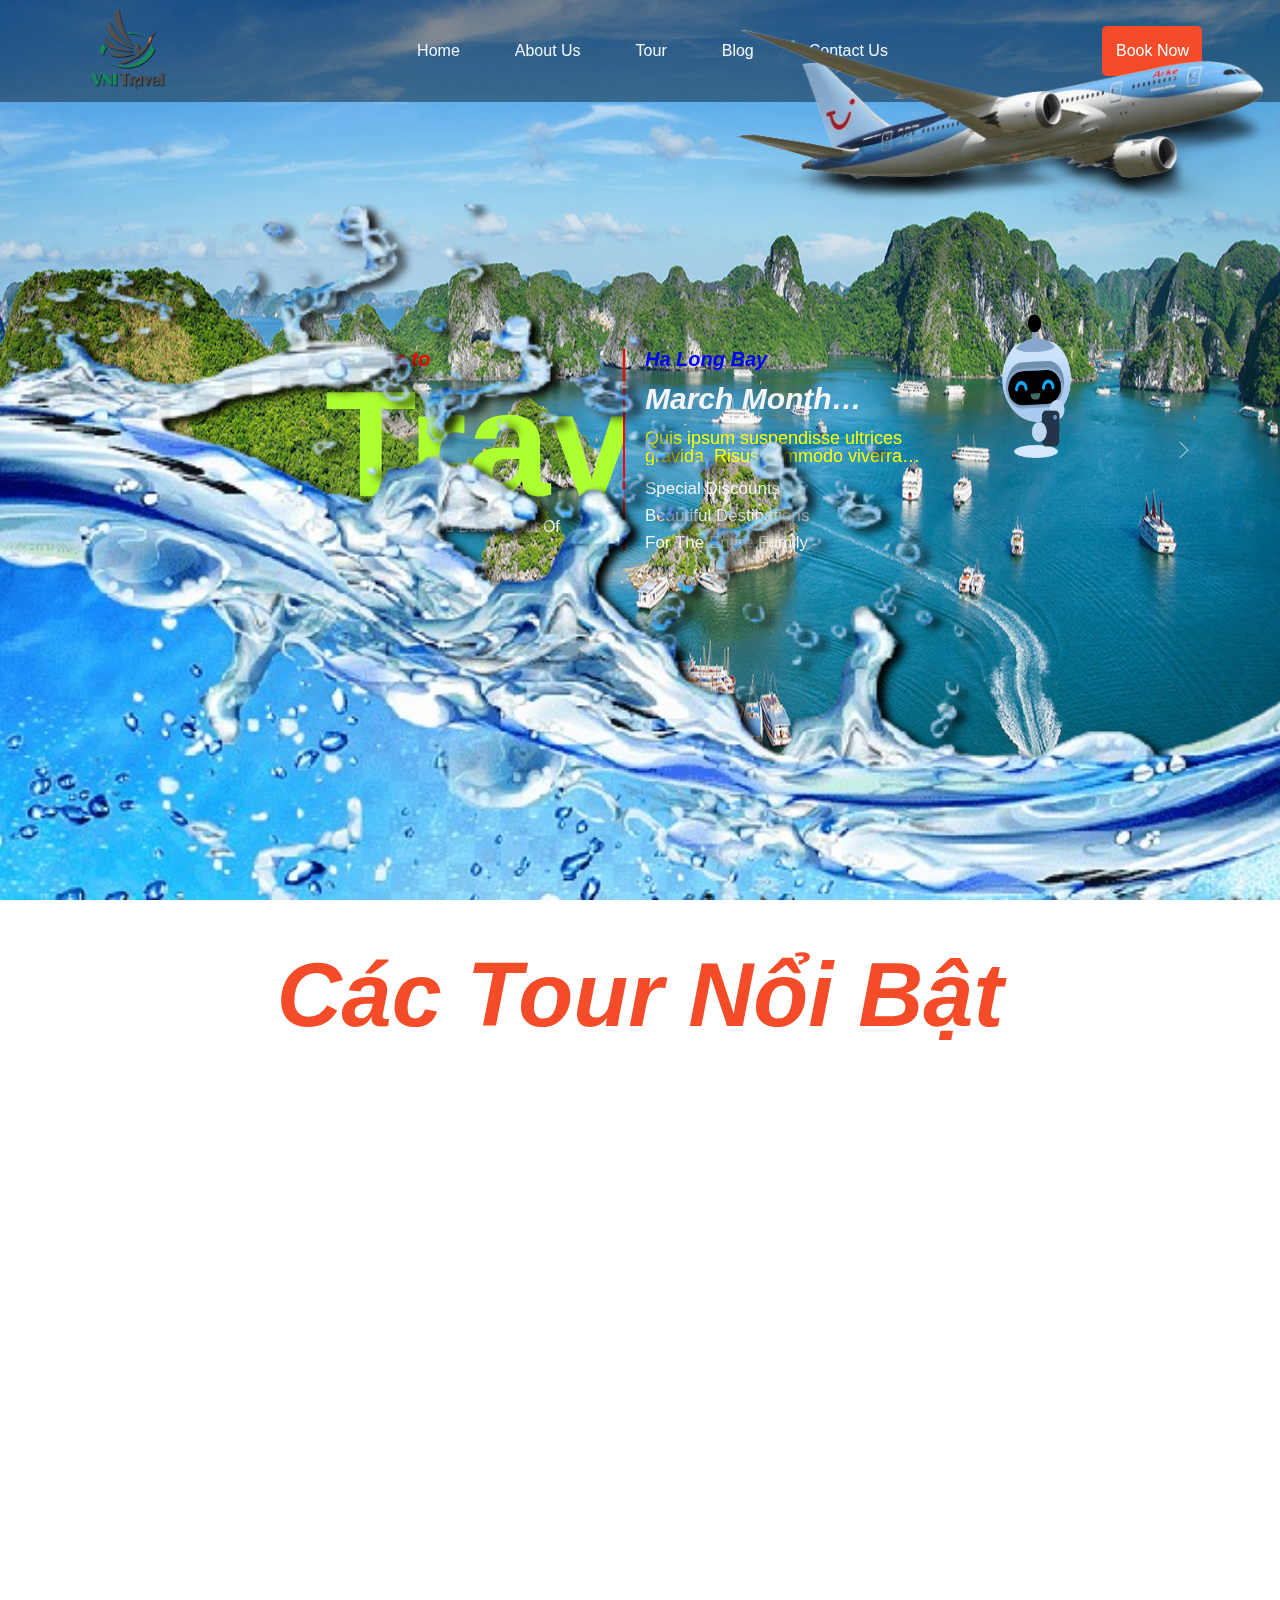
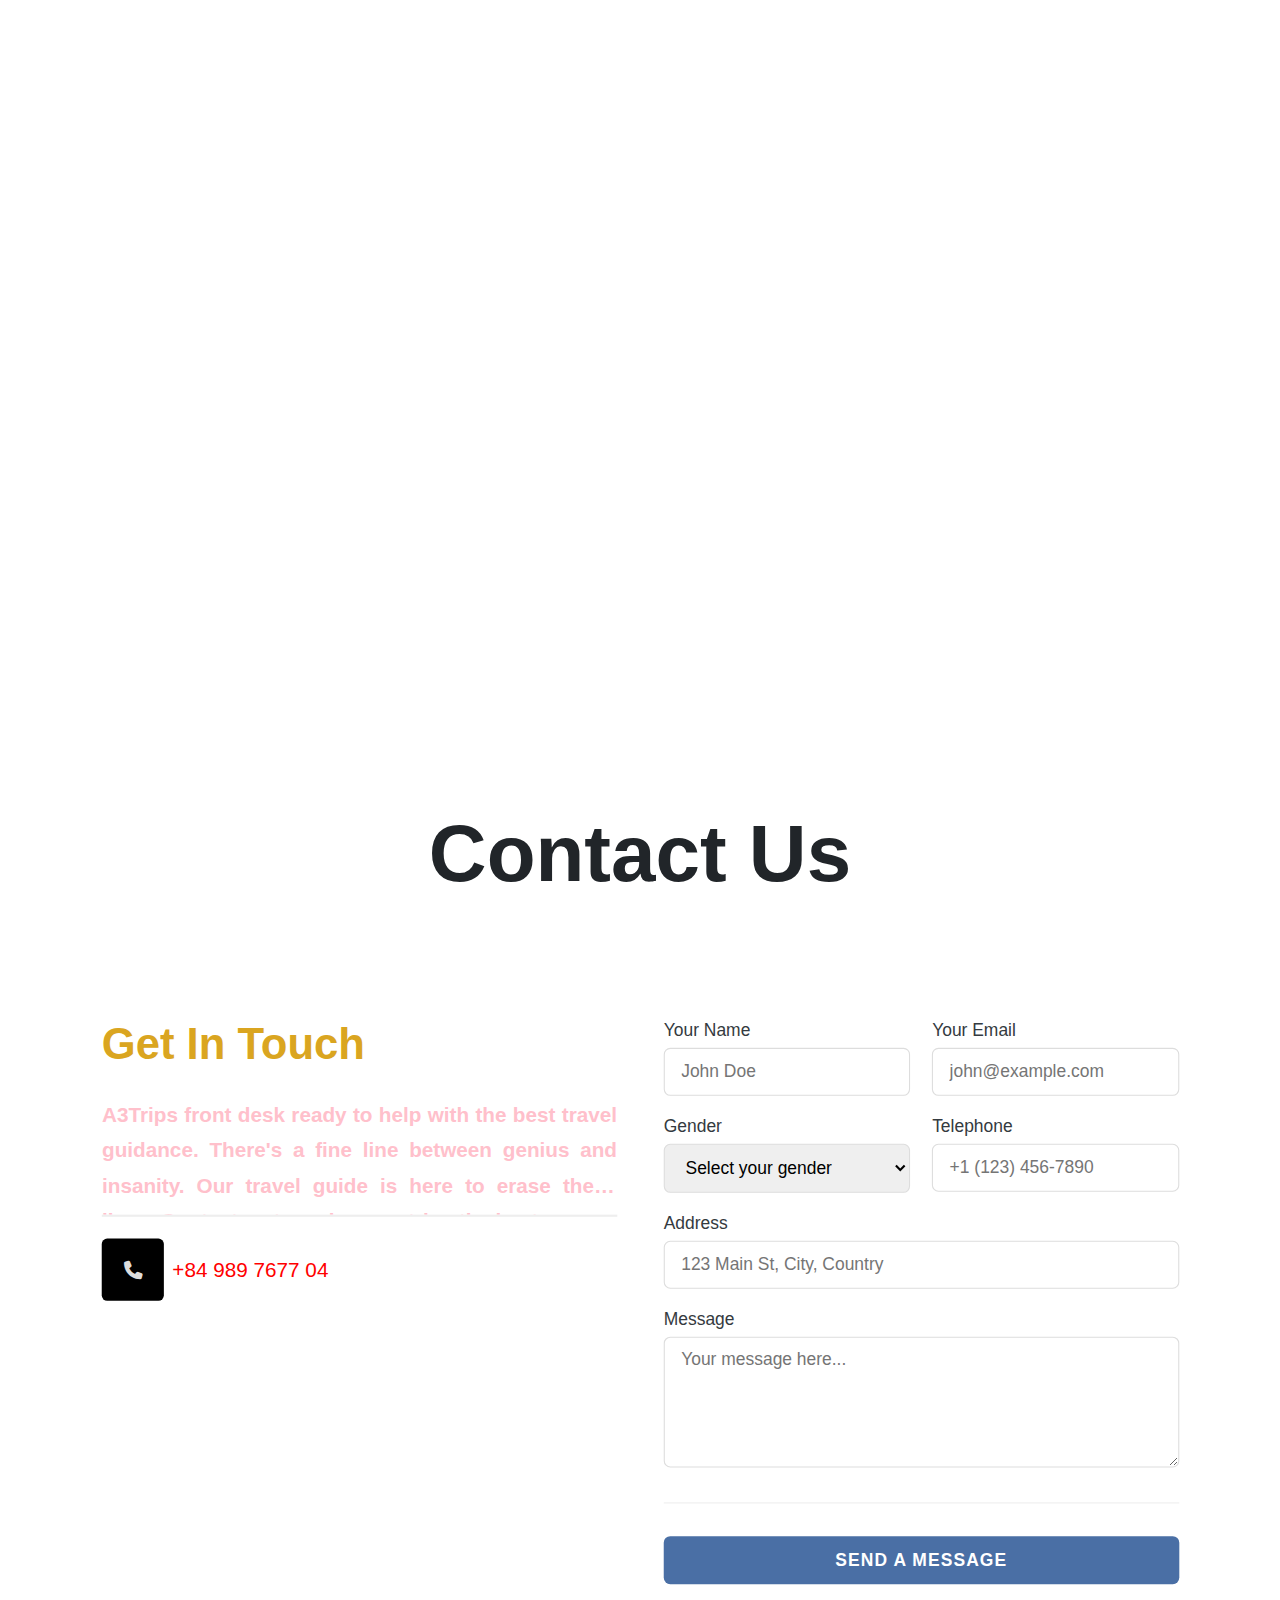
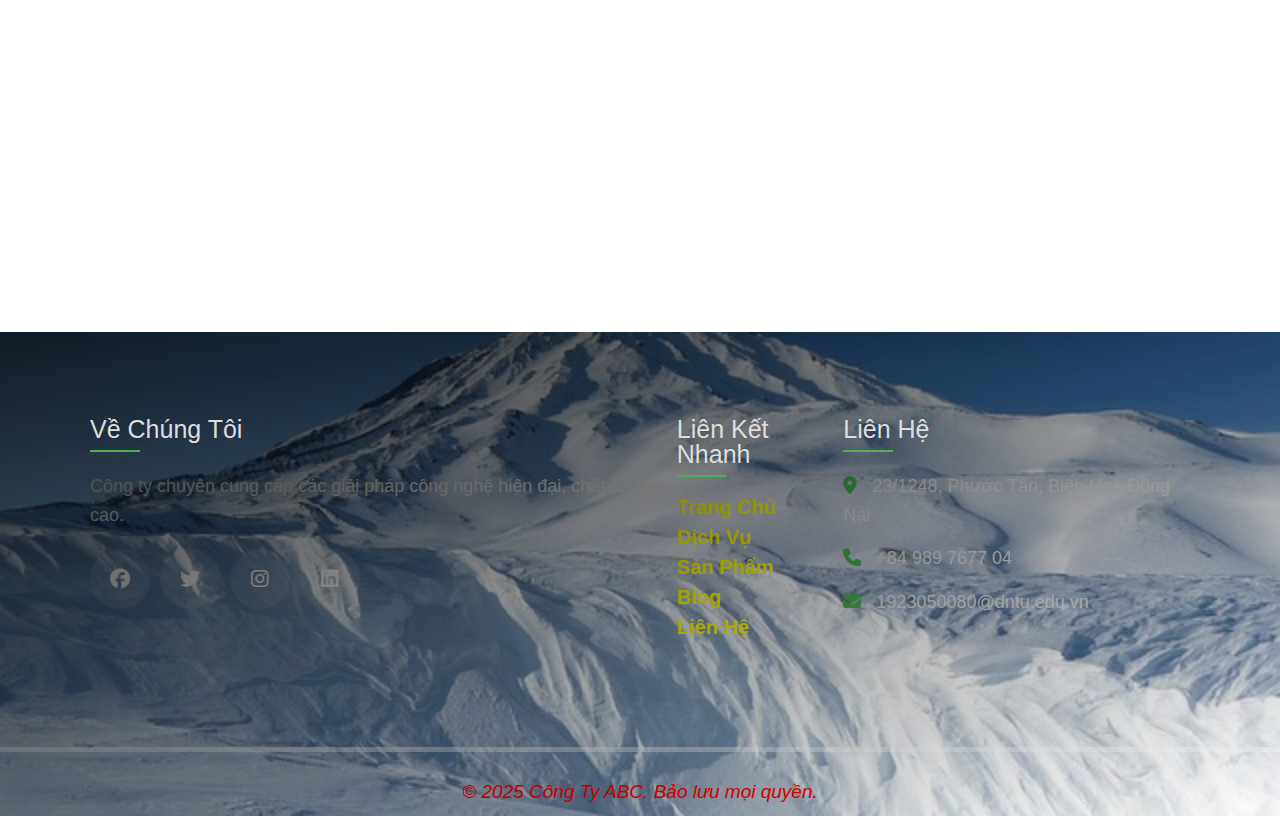
<file: index.html>
<!DOCTYPE html>
<html lang="en">
    <head>
        <meta charset="UTF-8" />
        <meta name="viewport" content="width=device-width, initial-scale=1.0" />
        <title>Travel</title>
        <!-- Fonts -->
        <!-- ICON -->
        <link
            rel="stylesheet"
            href="./assets/icons/fontawesome-free-6.6.0-web/fontawesome-free-6.6.0-web/css/all.min.css"
        />
        <!-- Bootstrap CSS -->
        <link
            href="https://cdn.jsdelivr.net/npm/bootstrap@5.3.0/dist/css/bootstrap.min.css"
            rel="stylesheet"
        />
        <!-- CSS -->
        <link rel="stylesheet" href="./assets/css/reset.css" />
        <link rel="stylesheet" href="./assets/css/styles.css" />
        <link rel="stylesheet" href="./assets/css/responsive.css" />
    </head>
    <body>
        <!-- robot -->
        <div class="robot">
            <img src="./assets/imgs/robot-2.gif" alt="robot" />
        </div>
        <!-- Plane -->
        <div class="plane">
            <img src="./assets/imgs/plane.png" alt="plane" />
        </div>
        <!-- wave -->
        <div class="wave"></div>

        <!-- Tour -->
        <!-- Content model robot -->
        <div class="content_model_robot">
            <img
                class="model_robot-img"
                src="./assets/imgs/dragon.png"
                alt="model-robot"
            />
            <span class="text-line text_model_robot"> </span>
        </div>

        <!-- Header -->
        <header class="header">
            <div class="container content_header">
                <a href=""
                    ><img class="logo" src="./assets/imgs/Logo.png"
                    alt="travel"</a
                >

                <!-- nav -->
                <nav>
                    <ul class="list">
                        <li class="item"><a href="#">Home</a></li>
                        <li class="item"><a href="">About Us</a></li>
                        <li class="item"><a href="#Tour">Tour</a></li>
                        <li class="item"><a href="">Blog</a></li>
                        <li class="item"><a href="#Contact">Contact Us</a></li>
                    </ul>
                </nav>
                <!-- btn_header -->
                <div class="btn btn_header">
                    <span>Book Now</span>
                </div>

                <!-- menu tablet and mobile -->
                 <div class="menu_tablet_and_mobile">
                    <input type="checkbox" id="menu-toggle" class="menu-toggle">
                    <label for="menu-toggle" class="menu-icon">
                      <i class="fas fa-bars"></i>
                    </label>
                    <ul id="list" class="list_tablet-mobile">
                        <li class="item_tablet-mobile"><a href="#">Home</a></li>
                        <li class="item_tablet-mobile"><a href="">About Us</a></li>
                        <li class="item_tablet-mobile"><a href="#Tour">Tour</a></li>
                        <li class="item_tablet-mobile"><a href="">Blog</a></li>
                        <li class="item_tablet-mobile"><a href="#Contact">Contact Us</a></li>
                    </ul>
            </div>
        </header>

        <!-- banner -->
        <!-- Carousel -->
        <div id="demo" class="carousel slide banner" data-bs-ride="carousel">
            <!-- Indicators/dots -->
            <div class="carousel-indicators">
                <button
                    type="button"
                    data-bs-target="#demo"
                    data-bs-slide-to="0"
                    class="active"
                ></button>
                <button
                    type="button"
                    data-bs-target="#demo"
                    data-bs-slide-to="1"
                ></button>
                <button
                    type="button"
                    data-bs-target="#demo"
                    data-bs-slide-to="2"
                ></button>
            </div>

            <!-- The slideshow/carousel -->
            <div class="carousel-inner">
                <div class="carousel-item active">
                    <img
                        src="./assets/imgs/banner.jpg"
                        alt="Los Angeles"
                        class="d-block w-100 img_banner"
                    />
                </div>
                <div class="carousel-item">
                    <img
                        src="./assets/imgs/banner-4.jpg"
                        alt="Chicago"
                        class="d-block w-100 img_banner"
                    />
                </div>
                <div class="carousel-item">
                    <img
                        src="./assets/imgs/banner-3.jpg"
                        alt="New York"
                        class="d-block w-100 img_banner"
                    />
                </div>
            </div>

            <!-- Left and right controls/icons -->
            <button
                class="carousel-control-prev"
                type="button"
                data-bs-target="#demo"
                data-bs-slide="prev"
            >
                <span class="carousel-control-prev-icon"></span>
            </button>
            <button
                class="carousel-control-next"
                type="button"
                data-bs-target="#demo"
                data-bs-slide="next"
            >
                <span class="carousel-control-next-icon"></span>
            </button>

            <!-- content_banner -->
            <div class="content">
                <div class="colum_left">
                    <span>It,s Time to</span>
                    <h1 class="titile">Travel</h1>
                    <p class="desc text-line">
                        Book With Us And Book It Out Of Here!
                    </p>
                </div>
                <div class="colum_right">
                    <span>Ha Long Bay</span>
                    <h2 class="text-line">March Month Discount</h2>
                    <p class="desc text-line">
                        Quis ipsum suspendisse ultrices gravida. Risus commodo
                        viverra maecenas.
                    </p>
                    <ul class="list">
                        <li class="item">Special Discounts</li>
                        <li class="item">Beautiful Destinations</li>
                        <li class="item">For The Entire Family</li>
                    </ul>
                </div>
            </div>
        </div>

        <!-- Tour -->
        <h2 id="Tour" class="text-line">Các Tour Nổi Bật</h2>
        <div class="tour">
            <div class="container content">
                <div class="tour_item col-lg-4">
                    <img src="./assets/imgs/img_tour-1.jpg" alt="" />
                    <div class="content_desc">
                        <div class="div_time-star">
                            <div class="time">
                                <i class="fa-solid fa-calendar-days"></i>
                                <span>8 ngày</span>
                                <i class="fa-solid fa-circle-user"></i>
                                <span>25 người</span>
                            </div>
                            <div class="star">
                                <i class="fa-solid fa-star"></i>
                                <i class="fa-solid fa-star"></i>
                                <i class="fa-solid fa-star"></i>
                                <i class="fa-solid fa-star"></i>
                                <i class="fa-solid fa-star"></i>
                            </div>
                        </div>
                        <h2 class="titile">
                            Du lịch Bắc Hà Nội - Chùa Tam Chúc - Tam Cốc 1 ngày
                        </h2>
                        <div class="info">
                            <i class="fa-solid fa-location-dot"></i>
                            <span>Việt Nam</span>
                        </div>
                        <div class="price">
                            <div class="div_price">
                                <i class="fa-solid fa-money-bill-1-wave"></i>
                                <span class="price-new">5$</span>
                                <span class="price-old">25$</span>
                            </div>
                            <button class="btn">Xem chi tiết</button>
                        </div>
                    </div>
                </div>
                <div class="tour_item col-lg-4">
                    <img src="./assets/imgs/img_tour-1.jpg" alt="" />
                    <div class="content_desc">
                        <div class="div_time-star">
                            <div class="time">
                                <i class="fa-solid fa-calendar-days"></i>
                                <span>8 ngày</span>
                                <i class="fa-solid fa-circle-user"></i>
                                <span>25 người</span>
                            </div>
                            <div class="star">
                                <i class="fa-solid fa-star"></i>
                                <i class="fa-solid fa-star"></i>
                                <i class="fa-solid fa-star"></i>
                                <i class="fa-solid fa-star"></i>
                                <i class="fa-solid fa-star"></i>
                            </div>
                        </div>
                        <h2 class="titile">
                            Du lịch Bắc Hà Nội - Chùa Tam Chúc - Tam Cốc 1 ngày
                        </h2>
                        <div class="info">
                            <i class="fa-solid fa-location-dot"></i>
                            <span>Việt Nam</span>
                        </div>
                        <div class="price">
                            <div class="div_price">
                                <i class="fa-solid fa-money-bill-1-wave"></i>
                                <span class="price-new">5$</span>
                                <span class="price-old">25$</span>
                            </div>
                            <button class="btn">Xem chi tiết</button>
                        </div>
                    </div>
                </div>
                <div class="tour_item col-lg-4">
                    <img src="./assets/imgs/img_tour-1.jpg" alt="" />
                    <div class="content_desc">
                        <div class="div_time-star">
                            <div class="time">
                                <i class="fa-solid fa-calendar-days"></i>
                                <span>8 ngày</span>
                                <i class="fa-solid fa-circle-user"></i>
                                <span>25 người</span>
                            </div>
                            <div class="star">
                                <i class="fa-solid fa-star"></i>
                                <i class="fa-solid fa-star"></i>
                                <i class="fa-solid fa-star"></i>
                                <i class="fa-solid fa-star"></i>
                                <i class="fa-solid fa-star"></i>
                            </div>
                        </div>
                        <h2 class="titile">
                            Du lịch Bắc Hà Nội - Chùa Tam Chúc - Tam Cốc 1 ngày
                        </h2>
                        <div class="info">
                            <i class="fa-solid fa-location-dot"></i>
                            <span>Việt Nam</span>
                        </div>
                        <div class="price">
                            <div class="div_price">
                                <i class="fa-solid fa-money-bill-1-wave"></i>
                                <span class="price-new">5$</span>
                                <span class="price-old">25$</span>
                            </div>
                            <button class="btn">Xem chi tiết</button>
                        </div>
                    </div>
                </div>
                <div class="tour_item col-lg-4">
                    <img src="./assets/imgs/img_tour-1.jpg" alt="" />
                    <div class="content_desc">
                        <div class="div_time-star">
                            <div class="time">
                                <i class="fa-solid fa-calendar-days"></i>
                                <span>8 ngày</span>
                                <i class="fa-solid fa-circle-user"></i>
                                <span>25 người</span>
                            </div>
                            <div class="star">
                                <i class="fa-solid fa-star"></i>
                                <i class="fa-solid fa-star"></i>
                                <i class="fa-solid fa-star"></i>
                                <i class="fa-solid fa-star"></i>
                                <i class="fa-solid fa-star"></i>
                            </div>
                        </div>
                        <h2 class="titile">
                            Du lịch Bắc Hà Nội - Chùa Tam Chúc - Tam Cốc 1 ngày
                        </h2>
                        <div class="info">
                            <i class="fa-solid fa-location-dot"></i>
                            <span>Việt Nam</span>
                        </div>
                        <div class="price">
                            <div class="div_price">
                                <i class="fa-solid fa-money-bill-1-wave"></i>
                                <span class="price-new">5$</span>
                                <span class="price-old">25$</span>
                            </div>
                            <button class="btn">Xem chi tiết</button>
                        </div>
                    </div>
                </div>
                <div class="tour_item col-lg-4">
                    <img src="./assets/imgs/img_tour-1.jpg" alt="" />
                    <div class="content_desc">
                        <div class="div_time-star">
                            <div class="time">
                                <i class="fa-solid fa-calendar-days"></i>
                                <span>8 ngày</span>
                                <i class="fa-solid fa-circle-user"></i>
                                <span>25 người</span>
                            </div>
                            <div class="star">
                                <i class="fa-solid fa-star"></i>
                                <i class="fa-solid fa-star"></i>
                                <i class="fa-solid fa-star"></i>
                                <i class="fa-solid fa-star"></i>
                                <i class="fa-solid fa-star"></i>
                            </div>
                        </div>
                        <h2 class="titile">
                            Du lịch Bắc Hà Nội - Chùa Tam Chúc - Tam Cốc 1 ngày
                        </h2>
                        <div class="info">
                            <i class="fa-solid fa-location-dot"></i>
                            <span>Việt Nam</span>
                        </div>
                        <div class="price">
                            <div class="div_price">
                                <i class="fa-solid fa-money-bill-1-wave"></i>
                                <span class="price-new">5$</span>
                                <span class="price-old">25$</span>
                            </div>
                            <button class="btn">Xem chi tiết</button>
                        </div>
                    </div>
                </div>
                <div class="tour_item col-lg-4">
                    <img src="./assets/imgs/img_tour-1.jpg" alt="" />
                    <div class="content_desc">
                        <div class="div_time-star">
                            <div class="time">
                                <i class="fa-solid fa-calendar-days"></i>
                                <span>8 ngày</span>
                                <i class="fa-solid fa-circle-user"></i>
                                <span>25 người</span>
                            </div>
                            <div class="star">
                                <i class="fa-solid fa-star"></i>
                                <i class="fa-solid fa-star"></i>
                                <i class="fa-solid fa-star"></i>
                                <i class="fa-solid fa-star"></i>
                                <i class="fa-solid fa-star"></i>
                            </div>
                        </div>
                        <h2 class="titile">
                            Du lịch Bắc Hà Nội - Chùa Tam Chúc - Tam Cốc 1 ngày
                        </h2>
                        <div class="info">
                            <i class="fa-solid fa-location-dot"></i>
                            <span>Việt Nam</span>
                        </div>
                        <div class="price">
                            <div class="div_price">
                                <i class="fa-solid fa-money-bill-1-wave"></i>
                                <span class="price-new">5$</span>
                                <span class="price-old">25$</span>
                            </div>
                            <button class="btn">Xem chi tiết</button>
                        </div>
                    </div>
                </div>
            </div>
        </div>

        <!-- Contact -->
        <h2 id="Contact">Contact Us</h2>
        <div class="contact">
            <div class="container">
                <div class="touch item">
                    <h3 class="titile">Get In Touch</h3>
                    <p class="desc text-line">
                        A3Trips front desk ready to help with the best travel
                        guidance. There's a fine line between genius and
                        insanity. Our travel guide is here to erase these lines.
                        Contact us to make your trips the best one
                    </p>
                    <div class="touch_info">
                        <i class="fa-solid fa-phone"></i>
                        <span>+84 989 7677 04</span>
                    </div>
                    <div class="touch_map">
                        <iframe
                            src="https://www.google.com/maps/embed?pb=!1m18!1m12!1m3!1d501726.5407345099!2d106.36556175435443!3d10.754618130150035!2m3!1f0!2f0!3f0!3m2!1i1024!2i768!4f13.1!3m3!1m2!1s0x317529292e8d3dd1%3A0xf15f5aad773c112b!2zVGjDoG5oIHBo4buRIEjhu5MgQ2jDrSBNaW5oLCBI4buTIENow60gTWluaCwgVmnhu4d0IE5hbQ!5e0!3m2!1svi!2s!4v1743851981361!5m2!1svi!2s"
                            width="100%"
                            height="450"
                            style="border: 0"
                            allowfullscreen=""
                            loading="lazy"
                            referrerpolicy="no-referrer-when-downgrade"
                        ></iframe>
                    </div>
                </div>
                <div class="form_info item">
                    <form>
                        <div class="form-row">
                            <div class="form-group">
                                <label for="name">Your Name</label>
                                <input
                                    type="text"
                                    id="name"
                                    placeholder="John Doe"
                                    required
                                />
                            </div>

                            <div class="form-group">
                                <label for="email">Your Email</label>
                                <input
                                    type="email"
                                    id="email"
                                    placeholder="john@example.com"
                                    required
                                />
                            </div>
                        </div>

                        <div class="form-row">
                            <div class="form-group">
                                <label for="gender">Gender</label>
                                <select id="gender">
                                    <option value="" disabled selected>
                                        Select your gender
                                    </option>
                                    <option value="male">Male</option>
                                    <option value="female">Female</option>
                                    <option value="other">Other</option>
                                    <option value="prefer-not-to-say">
                                        Prefer not to say
                                    </option>
                                </select>
                            </div>

                            <div class="form-group">
                                <label for="tel">Telephone</label>
                                <input
                                    type="tel"
                                    id="tel"
                                    placeholder="+1 (123) 456-7890"
                                />
                            </div>
                        </div>

                        <div class="form-group">
                            <label for="address">Address</label>
                            <input
                                type="text"
                                id="address"
                                placeholder="123 Main St, City, Country"
                            />
                        </div>

                        <div class="form-group">
                            <label for="message">Message</label>
                            <textarea
                                id="message"
                                placeholder="Your message here..."
                                required
                            ></textarea>
                        </div>

                        <div class="divider"></div>

                        <button type="submit" class="submit-btn">
                            Send A Message
                        </button>
                    </form>
                </div>
            </div>
        </div>
        <!-- Footer -->
        <footer class="super-footer Footer">
            <div class="footer-container container">
                <div class="footer-section about">
                    <h3>Về Chúng Tôi</h3>
                    <p>
                        Công ty chuyên cung cấp các giải pháp công nghệ hiện
                        đại, chất lượng cao.
                    </p>
                    <div class="social-icons">
                        <a href="#"><i class="fab fa-facebook"></i></a>
                        <a href="#"><i class="fab fa-twitter"></i></a>
                        <a href="#"><i class="fab fa-instagram"></i></a>
                        <a href="#"><i class="fab fa-linkedin"></i></a>
                    </div>
                </div>

                <div class="footer-section links">
                    <h3>Liên Kết Nhanh</h3>
                    <ul>
                        <li><a href="#">Trang Chủ</a></li>
                        <li><a href="#">Dịch Vụ</a></li>
                        <li><a href="#">Sản Phẩm</a></li>
                        <li><a href="#">Blog</a></li>
                        <li><a href="#">Liên Hệ</a></li>
                    </ul>
                </div>

                <div class="footer-section Footer-contact">
                    <h3>Liên Hệ</h3>
                    <p>
                        <i class="fas fa-map-marker-alt"></i> 23/1248, Phước
                        Tân, Biên Hoà Đồng Nai
                    </p>
                    <p><i class="fas fa-phone"></i> +84 989 7677 04</p>
                    <p>
                        <i class="fas fa-envelope"></i> 1923050080@dntu.edu.vn
                    </p>
                </div>
            </div>

            <div class="footer-bottom">
                <p>&copy; 2025 Công Ty ABC. Bảo lưu mọi quyền.</p>
            </div>
        </footer>
        <!-- Bootstrap JS -->
        <script src="https://cdn.jsdelivr.net/npm/bootstrap@5.3.0/dist/js/bootstrap.bundle.min.js"></script>
        <script src="./js/script.js"></script>
    </body>
</html>
</file>
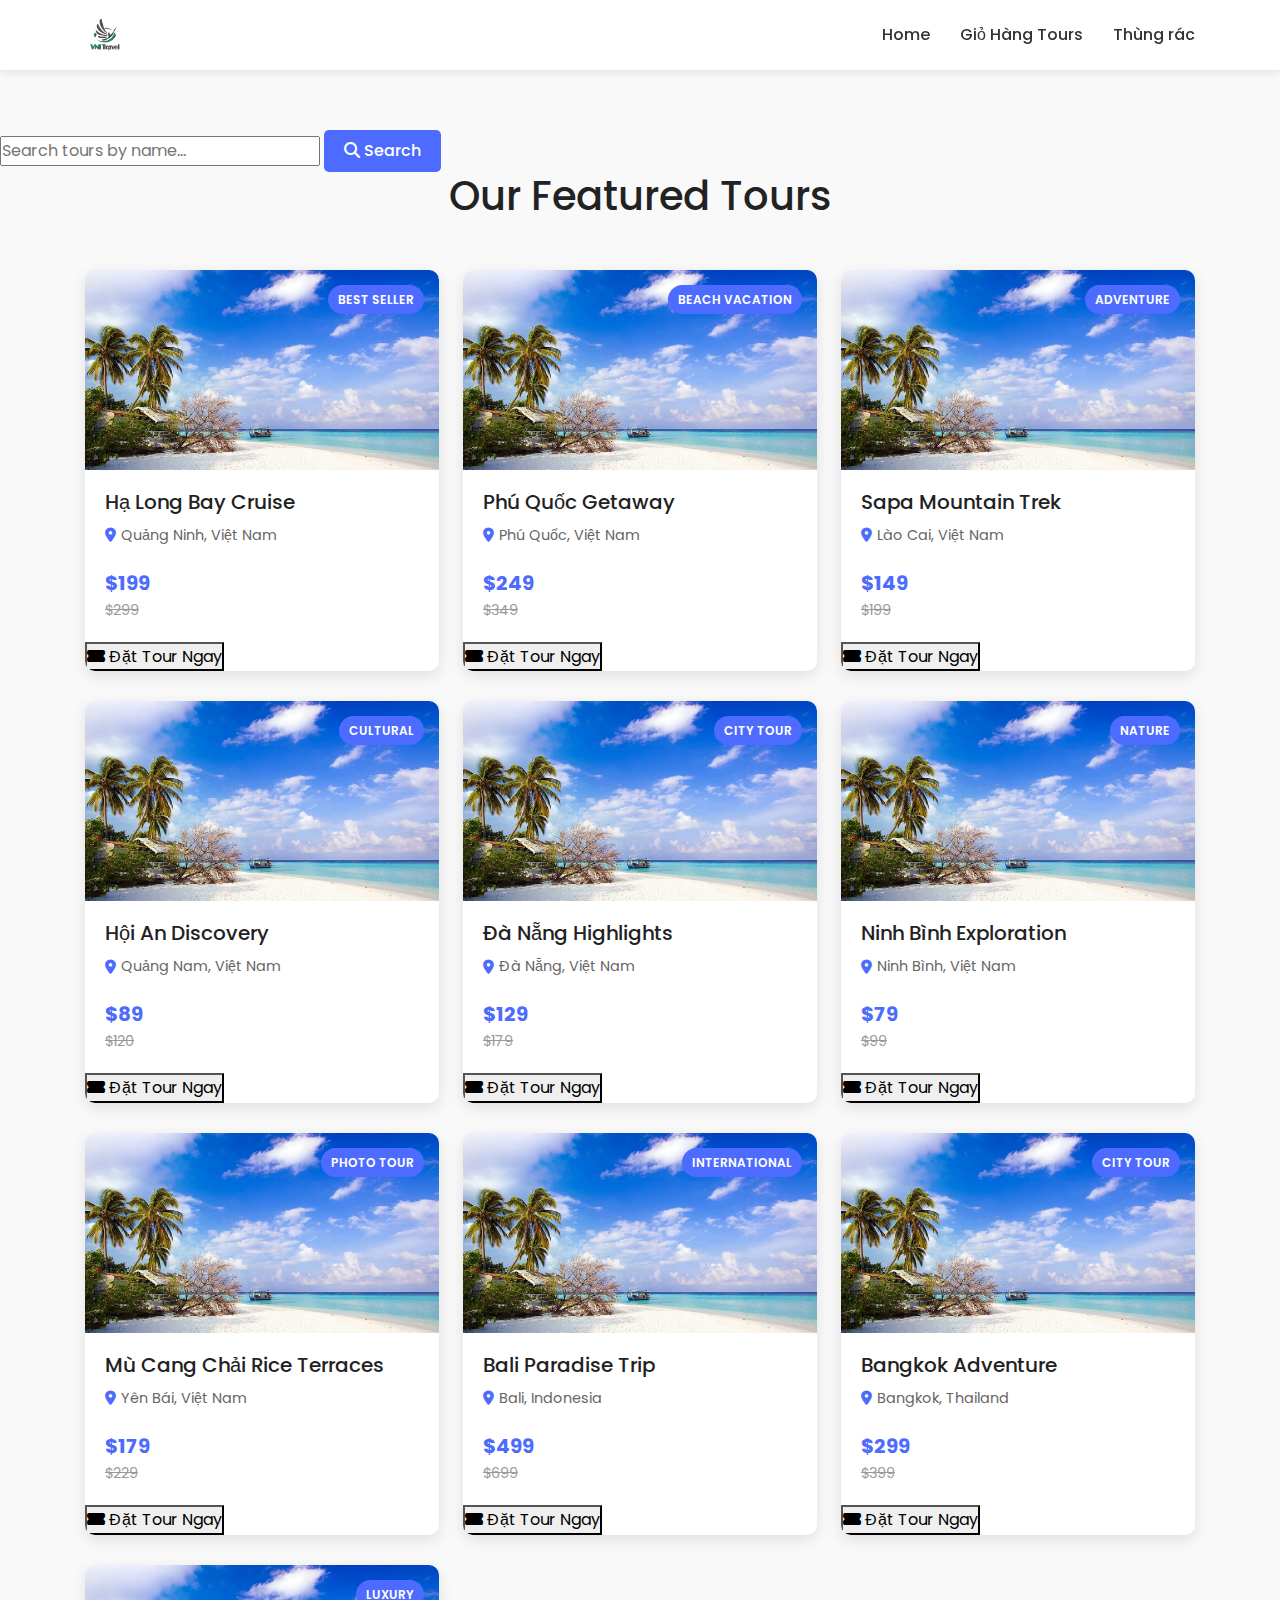
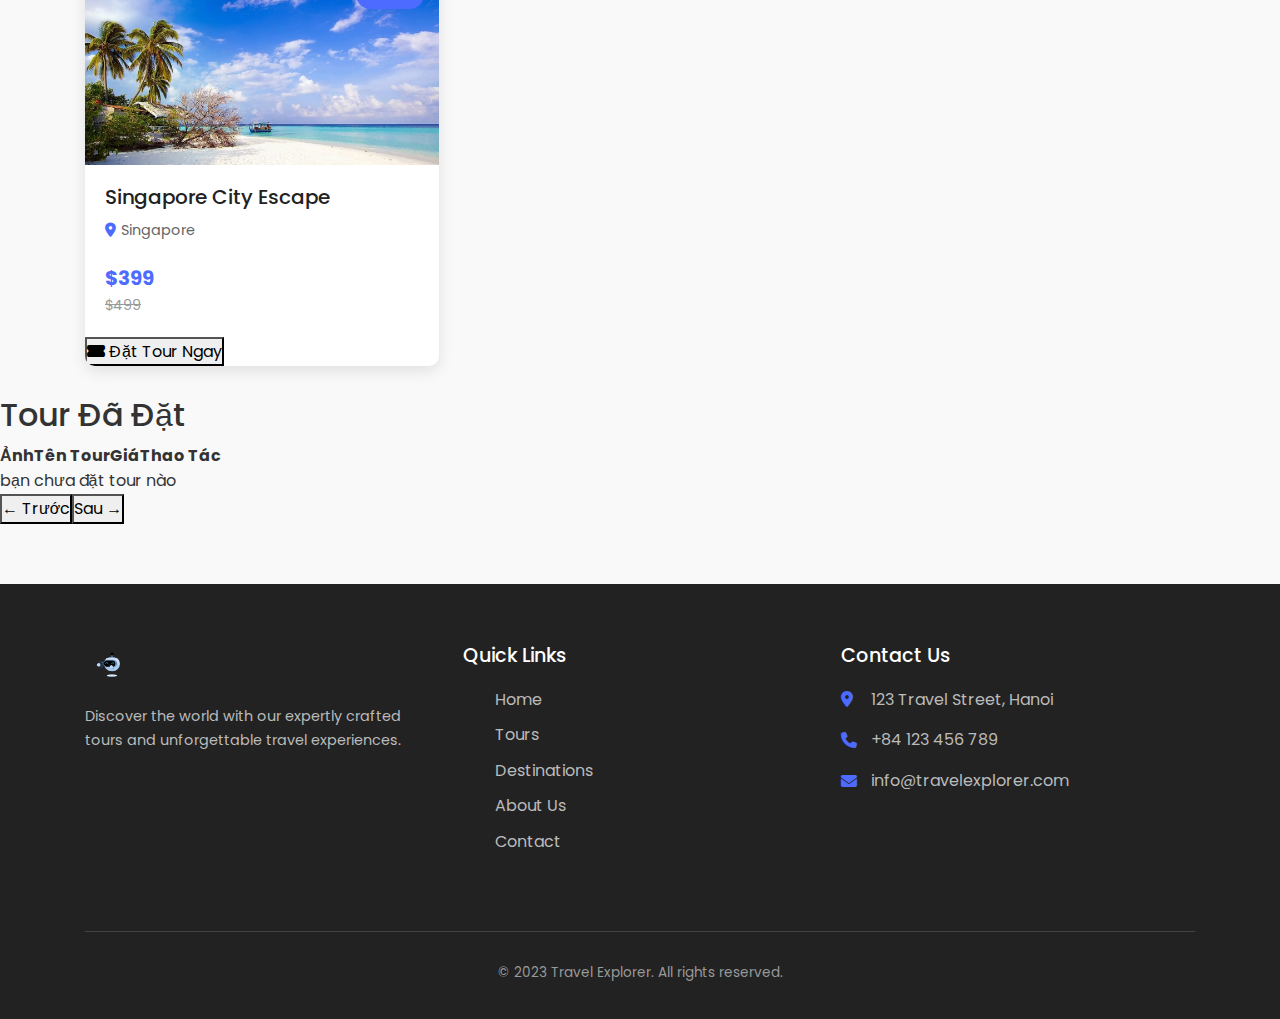
<file: html/ListTours.html>
<!DOCTYPE html>
<html lang="en">
    <head>
        <meta charset="UTF-8" />
        <meta name="viewport" content="width=device-width, initial-scale=1.0" />
        <title>Travel Explorer - Tour Packages</title>
        <!-- Fonts -->
        <link rel="preconnect" href="https://fonts.googleapis.com" />
        <link rel="preconnect" href="https://fonts.gstatic.com" crossorigin />
        <link
            href="https://fonts.googleapis.com/css2?family=Poppins:wght@400;500;600;700&display=swap"
            rel="stylesheet"
        />
        <!-- Font Awesome -->
        <link
            rel="stylesheet"
            href="https://cdnjs.cloudflare.com/ajax/libs/font-awesome/6.4.0/css/all.min.css"
        />
        <!-- Bootstrap CSS -->
        <link
            href="https://cdn.jsdelivr.net/npm/bootstrap@5.3.0/dist/css/bootstrap.min.css"
            rel="stylesheet"
        />
        <!-- Custom CSS -->
        <link rel="stylesheet" href="../assets/css/travel-tours.css" />
    </head>
    <body>
        <!-- Navigation Header -->
        <nav class="travel-navbar">
            <div class="container travel-nav-container">
                <a href="#" class="travel-brand">
                    <img
                        class="travel-logo"
                        src="../assets/imgs/Logo.png"
                        alt="Travel Explorer"
                    />
                </a>
                <div class="travel-nav-menu">
                    <a href="../index.html" class="travel-nav-link">Home</a>
                    <a href="#" class="travel-nav-link">Giỏ Hàng Tours</a>
                    <a href="#" class="travel-nav-link">Thùng rác</a>
                </div>
            </div>
        </nav>

        <!-- Main Content -->
        <main class="travel-main">
            <section class="travel-tour-section">
                <div class="travel-search-box">
                    <input
                        type="text"
                        id="tourSearchInput"
                        class="travel-search-input"
                        placeholder="Search tours by name..."
                    />
                    <button
                        id="searchButton"
                        class="travel-btn travel-btn-primary"
                    >
                        <i class="fas fa-search"></i> Search
                    </button>
                </div>
                <div class="travel-tour-container container">
                    <div id="searchResults" class="travel-search-results"></div>
                    <h1 class="travel-section-title">Our Featured Tours</h1>
                    <div class="travel-tour-row row"></div>
                </div>
            </section>

            <div class="booked-tours-container">
                <h2>Tour Đã Đặt</h2>
                <table class="booked-tours-table">
                    <thead>
                        <tr>
                            <th>Ảnh</th>
                            <th>Tên Tour</th>
                            <th>Giá</th>
                            <th>Thao Tác</th>
                        </tr>
                    </thead>
                    <tbody id="booked-tours-list">
                        <!-- Dữ liệu sẽ được thêm bằng JS -->
                    </tbody>
                </table>
                <!-- Phân trang -->
                <div class="pagination" id="pagination">
                    <button id="prev-page">← Trước</button>
                    <span id="page-numbers"></span>
                    <button id="next-page">Sau →</button>
                </div>
            </div>
        </main>

        <!-- Footer -->
        <footer class="travel-footer">
            <div class="container">
                <div class="row">
                    <div class="col-md-4 travel-footer-section">
                        <img
                            src="../assets/imgs/robot-2.gif"
                            alt="Travel Explorer"
                            class="travel-footer-logo"
                        />
                        <p class="travel-footer-about">
                            Discover the world with our expertly crafted tours
                            and unforgettable travel experiences.
                        </p>
                    </div>
                    <div class="col-md-4 travel-footer-section">
                        <h3 class="travel-footer-heading">Quick Links</h3>
                        <ul class="travel-footer-links">
                            <li><a href="#">Home</a></li>
                            <li><a href="#">Tours</a></li>
                            <li><a href="#">Destinations</a></li>
                            <li><a href="#">About Us</a></li>
                            <li><a href="#">Contact</a></li>
                        </ul>
                    </div>
                    <div class="col-md-4 travel-footer-section">
                        <h3 class="travel-footer-heading">Contact Us</h3>
                        <address class="travel-contact-info">
                            <p>
                                <i class="fas fa-map-marker-alt"></i> 123 Travel
                                Street, Hanoi
                            </p>
                            <p><i class="fas fa-phone"></i> +84 123 456 789</p>
                            <p>
                                <i class="fas fa-envelope"></i>
                                info@travelexplorer.com
                            </p>
                        </address>
                    </div>
                </div>
                <div class="travel-copyright">
                    <p>&copy; 2023 Travel Explorer. All rights reserved.</p>
                </div>
            </div>
        </footer>

        <!-- Bootstrap JS -->
        <script src="https://cdn.jsdelivr.net/npm/bootstrap@5.3.0/dist/js/bootstrap.bundle.min.js"></script>
        <!-- Custom JS -->
        <script src="../js/travel-scripts.js"></script>
    </body>
</html>
</file>
<file: assets/css/styles.css>
body {
    overflow-x: hidden;
    width: 100vw;
    font-family: "Montserrat", sans-serif;
}
body,
html {
    scroll-behavior: smooth;
}
html {
    font-size: 62.5%;
}
a {
    text-decoration: none;
}
/* variable */
:root {
    --primary-color: #4a6fa5;
    --primary-icon-color: red;
    --secondary-color: #166088;
    --accent-color: #4fc3f7;
    --light-color: #f8f9fa;
    --dark-color: #343a40;
}
/* common */

.text-line {
    display: -webkit-box;
    -webkit-line-clamp: var(--line, 1);
    -webkit-box-orient: vertical;
    overflow: hidden;
}
.btn {
    padding: 12px 7px;
    border-radius: 5px;
    background: #f44c28;
    white-space: nowrap;
    color: white;
    cursor: pointer;
    text-align: center;
    min-width: 100px;
    font-size: 1.6rem;
}
.container {
    margin: 0 auto;
    width: 1400px;
}
/* Plane */
.plane {
    position: absolute;
    top: 0;
    right: 0;
    z-index: 9997;
    transition: all 1.2s linear;
}
.plane img {
    object-fit: cover;
    width: 100%;
    height: 230px;
    object-fit: cover;
}
/* robot */
/* Model-robot */
.content_model_robot {
    position: fixed;
    z-index: 9999;
    top: 50%;
    left: 50%;
    transform: translate(-50%, -50%);
    background-color: #f7f7f7;
    padding: 30px 20px;
    display: flex;
    align-items: center;
    justify-content: space-between;
    flex-direction: column;
    border-radius: 10px;
    display: none;
    max-width: 700px;
    box-shadow: 0 0 15px black;
}
.content_model_robot span {
    color: black;
    white-space: nowrap;
    font-size: 3rem;
    font-weight: 900;
    width: 0;
    animation: anmText_robot-model 14.2s linear infinite;
}

@keyframes anmText_robot-model {
    50% {
        width: 100%;
    }
}
.content_model_robot .div_btn {
    width: 100%;
    margin-top: 40px;
    display: flex;
    align-items: center;
    justify-content: space-between;
}
.content_model_robot .div_btn .btn:first-child {
    background: #4caf50;
}
.content_model_robot .div_btn .btn:hover {
    transform: scale(1.1);
}
.model_robot-img {
    position: absolute;
    top: 0;
    left: -30%;
    width: 200px;
    height: 200px;
    object-fit: cover;
    animation: AnmimgModelRobot 1.2s linear infinite;
}

@keyframes AnmimgModelRobot {
    50% {
        filter: drop-shadow(0 0 10px orange) drop-shadow(0 0 20px orange)
            drop-shadow(0 0 40px orange);
    }
}
.robot {
    position: fixed;
    top: 30%;
    right: 10%;
    z-index: 9998;
    width: 230px;
    height: 230px;
    animation: robot 4.5s linear infinite;
}
.robot:hover {
    cursor: pointer;
}
@keyframes robot {
    0%,
    100% {
        transform: translateY(0);
    }
    50% {
        transform: translateY(50%);
    }
}
.robot img {
    width: 100%;
    height: 100%;
    transition: all 0.2s linear;
}
.robot img:hover {
    filter: drop-shadow(0 0 10px white) drop-shadow(0 0 20px white)
        drop-shadow(0 0 30px white) drop-shadow(0 0 40px white)
        drop-shadow(0 0 50px white);
}
/* Header */
.header {
    z-index: 10;
    position: fixed;
    top: 0;
    left: 0;
    right: 0;
    background: rgba(0, 0, 0, 0.4);
}
.content_header {
    display: flex;
    justify-content: space-between;
    align-items: center;
}
.content_header .logo {
    width: 100px;
    height: 100px;
    object-fit: cover;
    animation: fillterLogo 1.2s linear infinite;
}

@keyframes fillterLogo {
    0%,
    100% {
    }
    50% {
        filter: drop-shadow(0 0 10px white);
    }
}
.header nav {
}
.header .list {
    display: flex;
}
.header .list .item:not(:first-child) {
    margin-left: 25px;
}
.header .list .item {
    padding: 5px 15px;
    display: flex;
    align-items: center;
}
.header .list .item a {
    color: aliceblue;
    white-space: nowrap;
    font-size: 1.6rem;
    font-weight: 500;
}

.header .btn_header {
}

/* Banner */
.banner .img_banner {
    width: 100%;
    height: 100vh;
    position: relative;
}
.banner .content {
    position: absolute;
    top: 50%;
    left: 50%;
    transform: translate(-50%, -50%);
    display: flex;
}
.banner .content .colum_left {
    display: flex;
    flex-direction: column;
    border-right: 2px solid red;
    padding-right: 20px;
    overflow: hidden;
    max-width: 300px;
}
.banner .content .colum_left span {
    color: red;
    font-size: 2rem;
    font-style: italic;
    font-weight: 600;
}
.banner .content .colum_left .titile {
    color: greenyellow;
    font-size: 15rem;
    font-weight: 900;
    animation: anm_Title_Left-Baner 10.2s linear infinite;
}
.banner .content .colum_left p {
    font-size: 1.6rem;
}
.banner .content .colum_right li {
    font-size: 1.7rem;
}
@keyframes anm_Title_Left-Baner {
    0% {
        transform: translateX(-120%);
    }
    100% {
        transform: translateX(110%);
        text-shadow: 0 10px 10px red;
    }
}
.banner .content .colum_left .desc {
    --line: 2;
    color: whitesmoke;
}
.banner .content .colum_right {
    padding-left: 20px;
    display: flex;
    flex-direction: column;
    justify-content: space-between;
    overflow: hidden;
    max-width: 330px;
}
.banner .content .colum_right span {
    color: blue;
    font-size: 2rem;
    font-style: italic;
    font-weight: 600;
}
.banner .content .colum_right h2 {
    color: whitesmoke;
    font-size: 3rem;
    font-style: italic;
    font-weight: 700;
    animation: anm_Title_Right-Baner 20.2s linear infinite;
}

@keyframes anm_Title_Right-Baner {
    0% {
        transform: translateX(-110%);
    }
    100% {
        transform: translateX(110%);
    }
}
.banner .content .colum_right .desc {
    --line: 2;
    color: yellow;
    font-size: 1.8rem;
}
.banner .content .colum_right .list .item {
    color: whitesmoke;
}
.banner .content .colum_right .list .item:not(:first-child) {
    margin-top: 10px;
}

/* Tour */
#Tour {
    font-size: 9rem;
    font-weight: 900;
    text-align: center;
    margin-top: 30px;
    padding: 20px 0;
    color: #f44c28;
    font-style: italic;
    transition: all 0.8s linear;
}
#Tour:target {
    transform: scale(1.1);
}
.tour {
    margin-top: 10px;
}
.tour .content {
    display: flex;
    flex-wrap: wrap;
}
.tour .content_desc {
    padding: 10px 15px;
}
.tour_item {
    border-radius: 15px;
    /* background-color: orange; */
    margin: 35px 10px;
    width: calc((100% / 3) - 20px);
    box-shadow: 0 0 15px black;
    opacity: 0;
    transition: all 1.6s linear;
}
.tour .content img {
    width: 100%;
    height: 250px;
    object-fit: cover;
    border-top-left-radius: 15px;
    border-top-right-radius: 15px;
}
.tour_item:hover {
    box-shadow: 0 0 15px peru, 0 0 25px peru, 0 0 35px peru;
}
.tour .content_desc {
    margin-top: 20px;
}
.tour .div_time-star {
    display: flex;
    align-items: center;
    justify-content: space-between;
}
.tour .div_time-star .time {
    display: flex;
    align-items: center;
}
.tour .div_time-star .time span {
    font-size: 1.8rem;
    margin-left: 5px;
}
.tour .div_time-star .time i:not(:first-child) {
    margin-left: 5px;
}
.tour .time i:not(:first-child) {
    margin-left: 5px;
}
.tour .titile {
    --line: 2;
    margin-top: 20px;
    font-size: 2.2rem;
    font-weight: 800;
    line-height: 1.6;
    min-height: 100px;
    max-height: 100px;
}
.tour .titile:hover {
    cursor: pointer;
    color: green;
}
.tour .info {
    margin-top: 20px;
    display: flex;
    align-items: center;
}
.tour .info span {
    margin-left: 5px;
    font-size: 1.8rem;
}
.tour .price {
    margin-top: 30px;
    display: flex;
    align-items: center;
    justify-content: space-between;
}
.tour .div_price {
    overflow: hidden;
    flex-basis: 60%;
    display: flex;
    align-items: center;
}
.tour .div_price span {
    font-size: 2rem;
    font-weight: 600;
    white-space: nowrap;
    margin-left: 5px;
}

.tour .price .price-old {
    text-decoration: line-through red 3px;
    margin-left: 9px;
    transition: all 0.4s linear;
}

.tour i {
    color: var(--primary-icon-color);
    font-size: 2rem;
}
.tour .star i {
    color: yellow;
}

.tour .btn {
}
.tour .more {
    margin-top: 30px;
}
.tour .more a {
    display: flex;
    align-items: center;
    justify-content: center;
    color: #f44c28;
    font-size: 2rem;
}
.tour .more a span {
    margin-left: 15px;
}
/* wave */
.wave {
    background-image: url(../imgs/wave-2.png);
    background-repeat: no-repeat;
    background-position: center;
    background-size: cover;
    height: 700px;
    position: fixed;
    bottom: 0;
    left: 0;
    right: 0;
    z-index: 20;
    transition: all 2.5s linear;
    opacity: 1;
}
/* contact */
#Contact {
    text-align: center;
    font-size: 8rem;
    font-weight: 600;
    animation: AnmContactText 1.2s linear infinite;
    white-space: nowrap;
    overflow: hidden;
    margin: 100px 40px;
}

@keyframes AnmContactText {
    0%,
    100% {
        letter-spacing: 0;
    }
    50% {
        letter-spacing: 30px;
    }
}
.contact {
    margin-top: 100px;
}
.contact .container {
    display: flex;
    flex-wrap: wrap;
    overflow: hidden;
    /* background-color: #4caf50; */
    /* padding: 30px 15px; */
}
.contact .item {
    flex-basis: calc(100% / 2 - 30px);
    margin: 30px 15px;
    padding: 30px;
    background-color: #fff;
    border-radius: 10px;
    transition: all 0.8s linear;
    /* animation: AnmContactItem 12.2s ease-in-out infinite; */
}
.contact .item:not(:hover) {
    transform: scale(1.09);
}

@keyframes AnmContactItem {
    0%,
    100% {
        transform: rotateZ(0);
    }
    50% {
        transform: rotateZ(10deg);
    }
    70% {
        transform: rotateZ(-10deg);
    }
}
.contact .touch {
    display: flex;
    flex-direction: column;
    justify-content: space-between;
}
.contact .touch .touch_info i {
    padding: 20px;
    background-color: black;
    color: #ddd;
    border-radius: 5px;
    margin-bottom: 10px;
    font-size: 1.7rem;
}
.contact .touch .touch_info span {
    margin-left: 5px;
    font-size: 1.9rem;
    color: red;
}
.contact .touch .touch_map iframe {
    border-radius: 10px;
}
.contact .touch .titile {
    font-size: 4rem;
    font-weight: 900;
    color: goldenrod;
}
.contact .touch .desc {
    --line: 3;
    font-size: 1.9rem;
    margin: 20px 0;
    text-align: justify;
    padding: 10px 0;
    border-bottom: 2px solid #eee;
    color: pink;
    font-weight: 600;
    line-height: 1.7;
    overflow-y: auto;
    max-height: 280px;
}
/* form */
.form-container {
    background-color: white;
    border-radius: 10px;
    box-shadow: 0 10px 30px rgba(0, 0, 0, 0.1);
    width: 100%;
    max-width: 600px;
    padding: 30px;
    box-sizing: border-box;
}

.form-title {
    color: var(--secondary-color);
    text-align: center;
    margin-bottom: 30px;
    font-size: 2.8rem;
    font-weight: 600;
}

.form-group {
    margin-bottom: 20px;
}

.form-row {
    display: flex;
    gap: 20px;
}

.form-row .form-group {
    flex: 1;
}

label {
    display: block;
    margin-bottom: 8px;
    color: var(--dark-color);
    font-weight: 500;
    font-size: 1.6rem;
}

input,
textarea,
select {
    width: 100%;
    padding: 12px 15px;
    border: 1px solid #ddd;
    border-radius: 6px;
    font-size: 1.6rem;
    transition: all 0.3s;
    box-sizing: border-box;
}

input:focus,
textarea:focus,
select:focus {
    border-color: var(--accent-color);
    outline: none;
    box-shadow: 0 0 0 3px rgba(79, 195, 247, 0.2);
}

textarea {
    min-height: 120px;
    max-height: 200px;
    resize: vertical;
}

.submit-btn {
    background-color: var(--primary-color);
    color: white;
    border: none;
    padding: 14px 20px;
    border-radius: 6px;
    font-size: 1.6rem;
    font-weight: 600;
    cursor: pointer;
    width: 100%;
    transition: background-color 0.3s;
    text-transform: uppercase;
    letter-spacing: 1px;
}

.submit-btn:hover {
    background-color: var(--secondary-color);
}

.divider {
    height: 1px;
    background-color: #eee;
    margin: 30px 0;
}

/* @media (max-width: 600px) {
    .form-row {
        flex-direction: column;
        gap: 0;
    }
} */
/* Footer */
.Footer {
    margin-top: 100px;
    background: url(../imgs/bgFooter.jpg);
    background-position: center;
    background-size: cover;
    background-repeat: no-repeat;
    position: relative;
}
.Footer::before {
    content: "";
    position: absolute;
    top: 0;
    left: 0;
    width: 100%;
    height: 100%;
    background: linear-gradient(
        to bottom right,
        rgba(0, 0, 0, 0.8),
        rgba(0, 0, 0, 0)
    );
}

.super-footer {
    color: #ddd;
    padding: 15px 0;
    font-family: "Segoe UI", Tahoma, Geneva, Verdana, sans-serif;
}

.footer-container {
    margin: 0 auto;
    display: flex;
    justify-content: space-between;
    padding: 70px 20px;
}

.footer-section h3 {
    font-size: 2.5rem;
    margin-bottom: 20px;
    position: relative;
    padding-bottom: 10px;
}

.footer-section h3::after {
    content: "";
    position: absolute;
    left: 0;
    bottom: 0;
    width: 50px;
    height: 2px;
    background: #4caf50;
}

.footer-section p {
    margin-bottom: 15px;
    line-height: 1.6;
    font-size: 1.8rem;
}

.footer-section.links ul {
    list-style: none;
    padding: 0;
}

.footer-section.links li {
    margin-bottom: 10px;
    font-size: 2rem;
    font-weight: 800;
}

.footer-section.links a {
    color: #ddd;
    text-decoration: none;
    transition: all 0.3s ease;
    color: yellow;
}

.footer-section.links a:hover {
    color: #4caf50;
    padding-left: 5px;
}

.social-icons {
    margin-top: 20px;
    display: flex;
    align-items: center;
}

.social-icons a {
    display: inline-block;
    display: flex;
    align-items: center;
    justify-content: center;
    width: 60px;
    height: 60px;
    background: rgba(255, 255, 255, 0.1);
    color: white;
    border-radius: 50%;
    text-align: center;
    line-height: 40px;
    margin-right: 10px;
    transition: all 0.3s ease;
    animation: anmIcon 0.9s linear infinite;
}

@keyframes anmIcon {
    0%,
    100% {
        transform: translateY(0);
    }
    50% {
        transform: translateY(-3px);
        box-shadow: 0 0 10px whitesmoke;
    }
}

.social-icons a:hover {
    background: #4caf50;
}
.social-icons a i {
    font-size: 2rem;
}

.footer-section.Footer-contact i {
    margin-right: 10px;
    color: #4caf50;
}

.footer-bottom {
    text-align: center;
    padding-top: 30px;
    margin-top: 30px;
    border-top: 5px solid rgba(255, 255, 255, 0.4);
    font-size: 1.9rem;
    color: red;
    font-style: italic;
}
</file>
<file: assets/css/responsive.css>
.menu_tablet_and_mobile {
    display: none;
}
@media only screen and (max-width: 1024px) {
    .content_header {
        justify-content: space-between;
    }
    .menu_tablet_and_mobile {
        display: block;
        position: relative;
    }
    .menu_tablet_and_mobile input {
        display: none;
    }
    .menu_tablet_and_mobile input:checked ~ ul {
        display: block;
    }
    .list_tablet-mobile li:nth-child(1):hover {
        background: #ff5252;
    }
    .list_tablet-mobile li:nth-child(2):hover {
        background: #00d2d3;
    }
    .list_tablet-mobile li:nth-child(3):hover {
        background: #10ac84;
    }
    .list_tablet-mobile li:nth-child(4):hover {
        background: #ff9f43;
    }
    .list_tablet-mobile li:nth-child(5):hover {
        background: #341f97;
    }
    .menu_tablet_and_mobile i {
        font-size: 4rem;
        cursor: pointer;
    }
    .menu_tablet_and_mobile ul {
        display: none;
        position: absolute;
        top: 100%;
        right: 0;
    }
    .menu_tablet_and_mobile ul li {
        padding: 20px 40px;
        border: 1px solid black;
        transition: background-color 0.3s ease;
        color: white;
        font-size: 1.8rem;
    }
}
/* adr */
@media only screen and (max-width: 768px) {
    .container {
        width: 100vw;
    }
    /* Header */
    .header .list,
    .header .btn_header {
        display: none;
    }
    /* plane */
    .plane {
        display: none;
    }
    .robot {
        display: none;
    }
    .wave {
        display: none;
    }
    .banner .content .colum_left .titile {
        font-size: 3.8rem;
    }
    #Tour {
        font-size: 4rem;
    }
    .tour_item {
        width: calc((100% / 1) - 20px);
    }
    #Contact {
        font-size: 2.7rem;
        animation: none;
    }
    .contact .item {
        flex-basis: calc(100% / 1 - 30px);
    }
    .footer-container {
        flex-direction: column;
        justify-content: space-around;
    }
    .footer-section {
        margin: 20px 0;
    }
}
/* tablet */
@media only screen and (min-width: 769px) and (max-width: 1024px) {
    /* Header */
    .header .list,
    .header .btn_header {
        display: none;
    }
    .robot {
        display: none;
    }
    .tour_item {
        width: calc((100% / 2) - 20px);
    }
    .plane {
        display: none;
    }
    .footer-container {
        flex-direction: column;
        justify-content: space-around;
    }
    .footer-section {
        margin: 20px 0;
    }
}
</file>
<file: assets/css/travel-tours.css>
/* travel-reset.css */
/* Reset và base styles */
*,
*::before,
*::after {
    margin: 0;
    padding: 0;
    box-sizing: border-box;
}

body {
    font-family: "Poppins", sans-serif;
    line-height: 1.6;
    color: #333;
    background-color: #f9f9f9;
}

a {
    text-decoration: none;
    color: inherit;
}

ul,
ol {
    list-style: none;
}

img {
    max-width: 100%;
    height: auto;
    display: block;
}

/* travel-responsive.css */
/* Responsive rules */
.container {
    width: 100%;
    padding-right: 15px;
    padding-left: 15px;
    margin-right: auto;
    margin-left: auto;
}

@media (min-width: 576px) {
    .container {
        max-width: 540px;
    }
}

@media (min-width: 768px) {
    .container {
        max-width: 720px;
    }
}

@media (min-width: 992px) {
    .container {
        max-width: 960px;
    }
}

@media (min-width: 1200px) {
    .container {
        max-width: 1140px;
    }
}

/* travel-tours.css */
/* Main styles */
.travel-navbar {
    background-color: #fff;
    box-shadow: 0 2px 10px rgba(0, 0, 0, 0.1);
    padding: 15px 0;
    position: sticky;
    top: 0;
    z-index: 1000;
}

.travel-nav-container {
    display: flex;
    justify-content: space-between;
    align-items: center;
}

.travel-logo {
    height: 40px;
}

.travel-nav-menu {
    display: flex;
    gap: 30px;
}

.travel-nav-link {
    font-weight: 500;
    transition: color 0.3s;
}

.travel-nav-link:hover {
    color: #4e6bff;
}

.travel-main {
    padding: 60px 0;
}

.travel-section-title {
    text-align: center;
    margin-bottom: 50px;
    font-size: 2.5rem;
    color: #222;
}

/* Tour Cards */
.travel-tour-card-wrapper {
    margin-bottom: 30px;
}

.travel-tour-card {
    background: #fff;
    border-radius: 10px;
    overflow: hidden;
    box-shadow: 0 5px 15px rgba(0, 0, 0, 0.1);
    transition: transform 0.3s, box-shadow 0.3s;
    height: 100%;
}

.travel-tour-card:hover {
    transform: translateY(-5px);
    box-shadow: 0 10px 25px rgba(0, 0, 0, 0.15);
}

.travel-tour-image {
    position: relative;
    height: 200px;
    overflow: hidden;
}

.travel-tour-image img {
    width: 100%;
    height: 100%;
    object-fit: cover;
    transition: transform 0.5s;
}

.travel-tour-card:hover .travel-tour-image img {
    transform: scale(1.05);
}

.travel-tour-badge {
    position: absolute;
    top: 15px;
    right: 15px;
    background: #4e6bff;
    color: white;
    padding: 5px 10px;
    border-radius: 20px;
    font-size: 0.75rem;
    font-weight: 600;
}

.travel-tour-content {
    padding: 20px;
}

.travel-tour-meta {
    display: flex;
    justify-content: space-between;
    margin-bottom: 15px;
    font-size: 0.9rem;
    color: #666;
}

.travel-tour-duration,
.travel-tour-group,
.travel-tour-rating {
    display: flex;
    align-items: center;
    gap: 5px;
}

.travel-tour-rating i {
    color: #ffc107;
}

.travel-tour-title {
    font-size: 1.25rem;
    margin-bottom: 10px;
    color: #222;
}

.travel-tour-location {
    display: flex;
    align-items: center;
    gap: 5px;
    color: #666;
    margin-bottom: 20px;
    font-size: 0.9rem;
}

.travel-tour-location i {
    color: #4e6bff;
}

.travel-tour-footer {
    display: flex;
    justify-content: space-between;
    align-items: center;
}

.travel-tour-price {
    display: flex;
    flex-direction: column;
}

.travel-current-price {
    font-size: 1.25rem;
    font-weight: 700;
    color: #4e6bff;
}

.travel-original-price {
    font-size: 0.9rem;
    color: #999;
    text-decoration: line-through;
}

.travel-btn {
    padding: 8px 20px;
    border-radius: 5px;
    font-weight: 500;
    transition: all 0.3s;
    border: none;
    cursor: pointer;
}

.travel-btn-primary {
    background-color: #4e6bff;
    color: white;
}

.travel-btn-primary:hover {
    background-color: #3a56d4;
}

/* Footer */
.travel-footer {
    background-color: #222;
    color: #fff;
    padding: 60px 0 20px;
}

.travel-footer-section {
    margin-bottom: 30px;
}

.travel-footer-logo {
    height: 40px;
    margin-bottom: 20px;
}

.travel-footer-about {
    color: #bbb;
    font-size: 0.9rem;
    line-height: 1.7;
}

.travel-footer-heading {
    font-size: 1.2rem;
    margin-bottom: 20px;
    color: #fff;
}

.travel-footer-links li {
    margin-bottom: 10px;
}

.travel-footer-links a {
    color: #bbb;
    transition: color 0.3s;
}

.travel-footer-links a:hover {
    color: #4e6bff;
}

.travel-contact-info p {
    display: flex;
    align-items: center;
    gap: 10px;
    margin-bottom: 15px;
    color: #bbb;
}

.travel-contact-info i {
    width: 20px;
    color: #4e6bff;
}

.travel-copyright {
    text-align: center;
    padding-top: 30px;
    margin-top: 30px;
    border-top: 1px solid #444;
    color: #999;
    font-size: 0.85rem;
}

/* Responsive adjustments */
@media (max-width: 768px) {
    .travel-nav-container {
        flex-direction: column;
        gap: 20px;
    }

    .travel-nav-menu {
        flex-direction: column;
        gap: 15px;
        text-align: center;
    }

    .travel-section-title {
        font-size: 2rem;
        margin-bottom: 30px;
    }

    .travel-tour-footer {
        flex-direction: column;
        gap: 15px;
        align-items: flex-start;
    }
}
</file>
